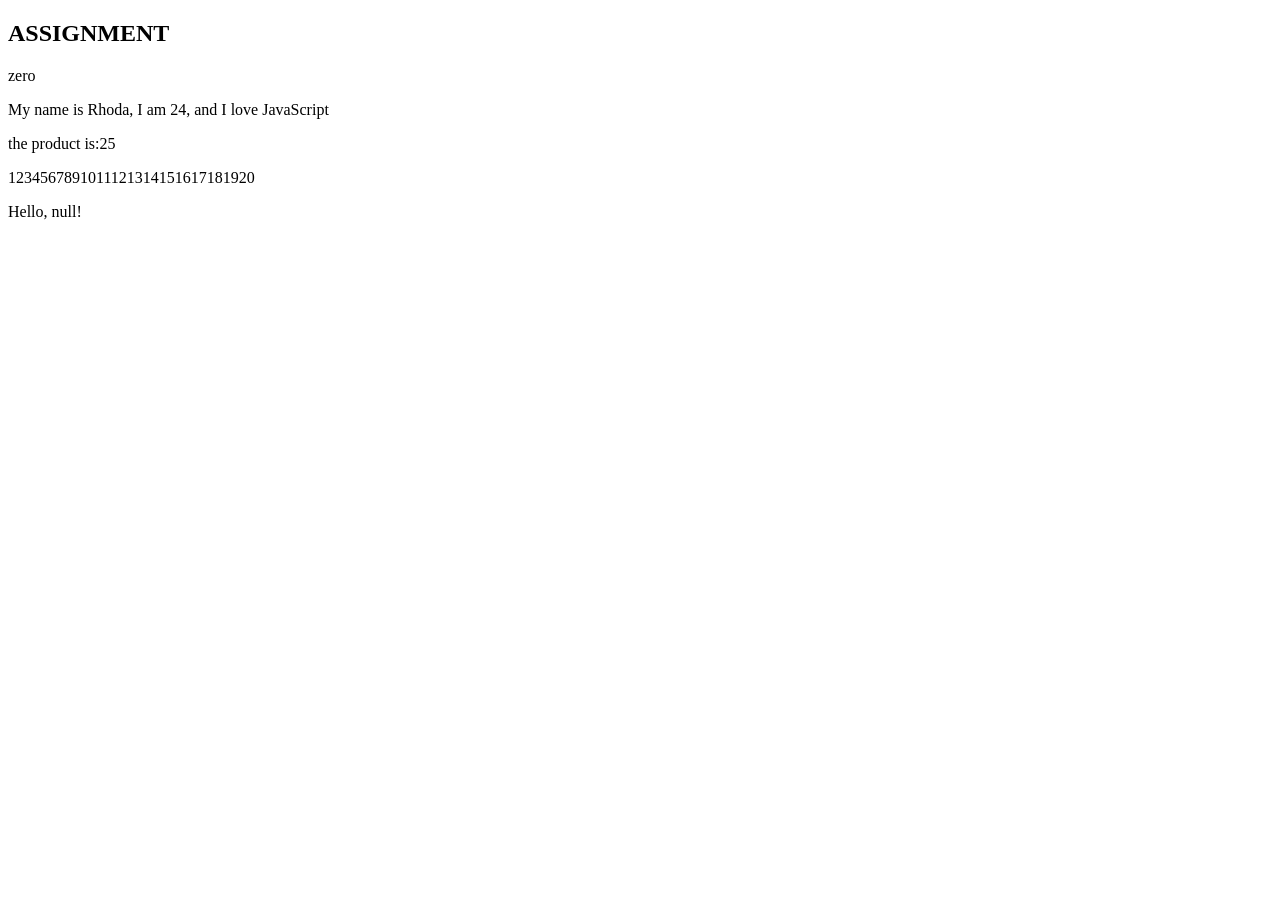
<file: JavaScript and typescript /index.html>
<!DOCTYPE html>
<html>

<head>
  <title>ICBM TRAINING</title>
</head>
<body>
  <h2>ASSIGNMENT</h2>
  
  <p id= "result"></p>
  <script src="pnz.js"></script>
  
  <p id= "aboutme"></p>
  <script src="variables_template_literals.js"></script>
  
  <p id= "product"></p>
  <script src="arrow_function.js"></script>
  
  <p id = "loop"></p>
  <script src="loop.js"></script>
  <p id="output"></p>
  
  <script src="greetuser.js"></script>
</body>

</html>
</file>
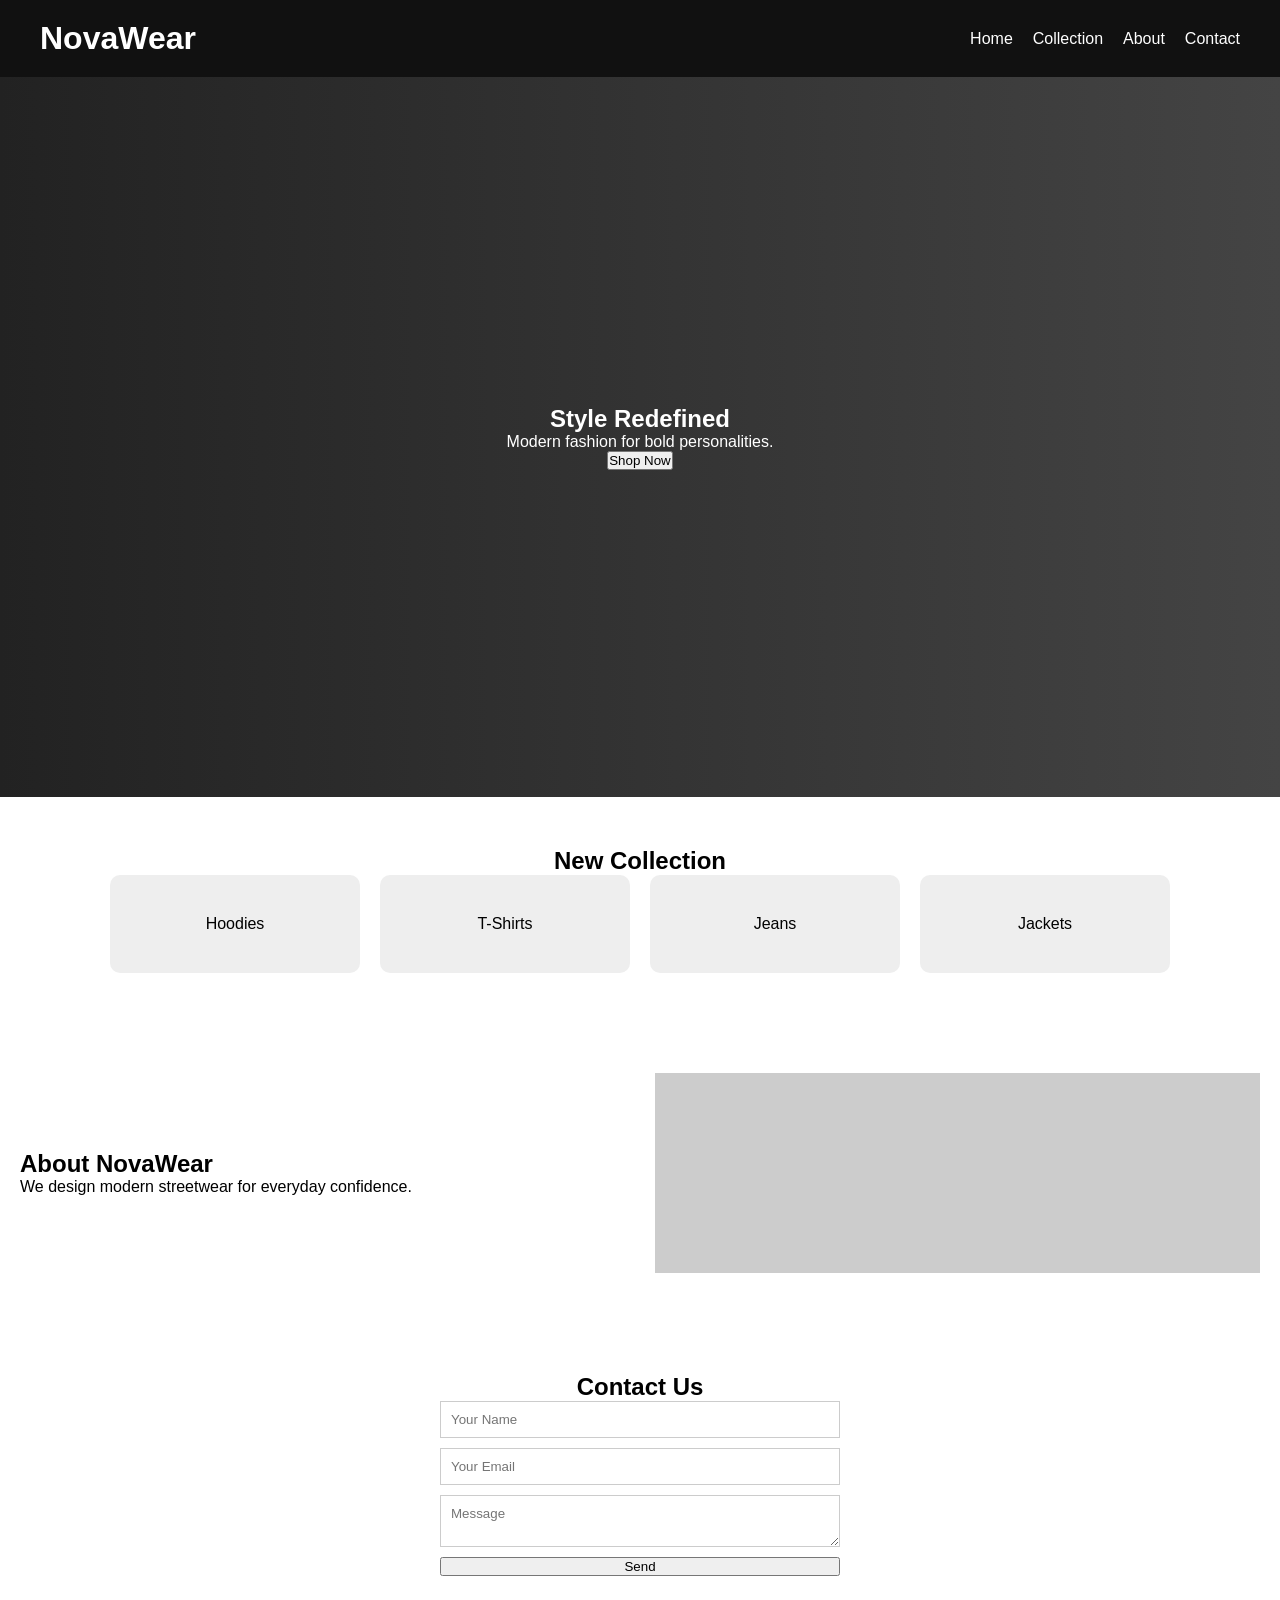
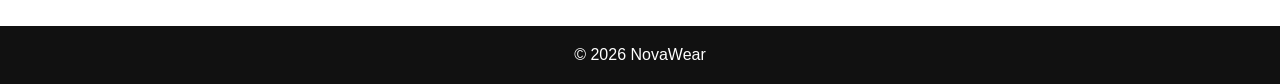
<file: HTML_CSS/good_cloths.html>
<!DOCTYPE html>
<html lang="en">
<head>
  <meta charset="UTF-8" />

  <!-- ✅ RESPONSIVE VIEWPORT (VERY IMPORTANT) -->
  <meta name="viewport" content="width=device-width, initial-scale=1.0" />

  <title>NovaWear - Clothing Brand</title>

  <link rel="stylesheet" href="styles.css" />
</head>

<body>

  <header class="header">
    <h1 class="logo">NovaWear</h1>

    <nav class="nav">
      <a href="#home">Home</a>
      <a href="#collection">Collection</a>
      <a href="#about">About</a>
      <a href="#contact">Contact</a>
    </nav>
  </header>

  <section class="hero" id="home">
    <div class="hero-text">
      <h2>Style Redefined</h2>
      <p>Modern fashion for bold personalities.</p>
      <button>Shop Now</button>
    </div>
  </section>

  <section class="collection" id="collection">
    <h2>New Collection</h2>

    <div class="product-grid">
      <div class="product-card">Hoodies</div>
      <div class="product-card">T-Shirts</div>
      <div class="product-card">Jeans</div>
      <div class="product-card">Jackets</div>
    </div>
  </section>

  <section class="about" id="about">
    <div class="about-container">
      <div class="about-text">
        <h2>About NovaWear</h2>
        <p>We design modern streetwear for everyday confidence.</p>
      </div>

      <div class="about-image"></div>
    </div>
  </section>

  <section class="contact" id="contact">
    <h2>Contact Us</h2>

    <form>
      <input type="text" placeholder="Your Name" />
      <input type="email" placeholder="Your Email" />
      <textarea placeholder="Message"></textarea>
      <button type="submit">Send</button>
    </form>
  </section>

  <footer class="footer">
    <p>&copy; 2026 NovaWear</p>
  </footer>

</body>
</html>
</file>
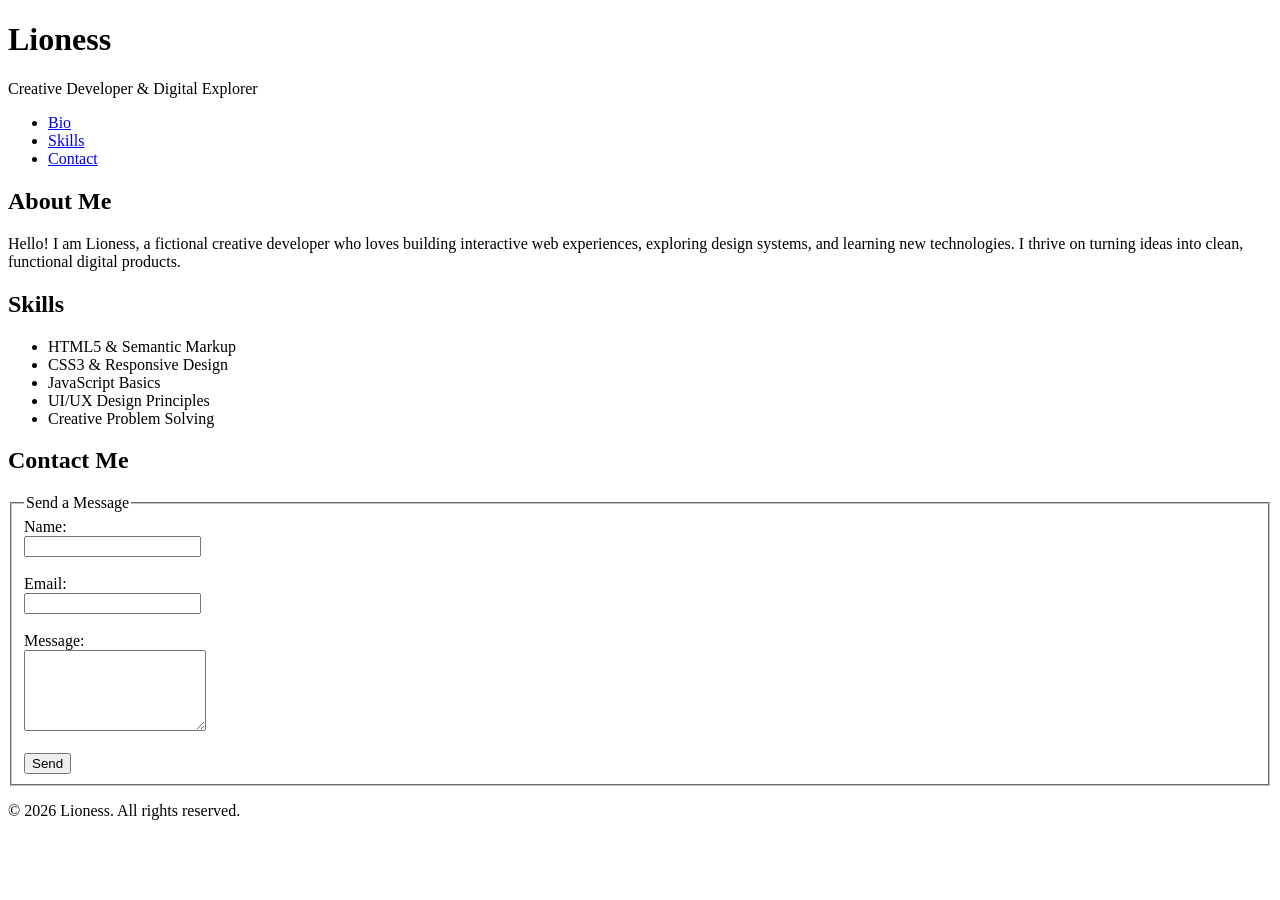
<file: HTML_CSS/personal_profile.html>
<!DOCTYPE html>
<html lang="en">
<head>
  <meta charset="UTF-8" />
  <meta name="viewport" content="width=device-width, initial-scale=1.0" />
  <title>Lioness - Personal Profile</title>
</head>
<body>

  <!-- Page Header -->
  <header>
    <h1>Lioness</h1>
    <p>Creative Developer & Digital Explorer</p>
  </header>

  <!-- Navigation Bar -->
  <nav aria-label="Main navigation">
    <ul>
      <li><a href="#bio">Bio</a></li>
      <li><a href="#skills">Skills</a></li>
      <li><a href="#contact">Contact</a></li>
    </ul>
  </nav>

  <!-- Main Content -->
  <main>

    <!-- Bio Section -->
    <section id="bio">
      <h2>About Me</h2>
      <p>
        Hello! I am Lioness, a fictional creative developer who loves building
        interactive web experiences, exploring design systems, and learning new
        technologies. I thrive on turning ideas into clean, functional digital products.
      </p>
    </section>

    <!-- Skills Section -->
    <section id="skills">
      <h2>Skills</h2>
      <ul>
        <li>HTML5 & Semantic Markup</li>
        <li>CSS3 & Responsive Design</li>
        <li>JavaScript Basics</li>
        <li>UI/UX Design Principles</li>
        <li>Creative Problem Solving</li>
      </ul>
    </section>

    <!-- Contact Section -->
    <section id="contact">
      <h2>Contact Me</h2>

      <form action="#" method="post">
        <fieldset>
          <legend>Send a Message</legend>

          <label for="name">Name:</label><br />
          <input type="text" id="name" name="name" required /><br /><br />

          <label for="email">Email:</label><br />
          <input type="email" id="email" name="email" required /><br /><br />

          <label for="message">Message:</label><br />
          <textarea id="message" name="message" rows="5" required></textarea><br /><br />

          <button type="submit">Send</button>
        </fieldset>
      </form>
    </section>

  </main>

  <!-- Footer -->
  <footer>
    <p>&copy; 2026 Lioness. All rights reserved.</p>
  </footer>

</body>
</html>
</file>
<file: HTML_CSS/styles.css>
/* ✅ RESET + BOX MODEL */
* {
  margin: 0;
  padding: 0;
  box-sizing: border-box;
  font-family: Arial, sans-serif;
}

/* ================= HEADER ================= */
.header {
  display: flex;
  justify-content: space-between;
  align-items: center;
  padding: 20px 40px;
  background: #111;
  color: white;
  flex-wrap: wrap; /* ✅ responsiveness */
}

.nav {
  display: flex;
  gap: 20px;
  flex-wrap: wrap; /* ✅ prevents overflow */
}

.nav a {
  color: white;
  text-decoration: none;
}

/* ================= HERO ================= */
.hero {
  min-height: 80vh; /* ✅ flexible height */
  display: flex;
  align-items: center;
  justify-content: center;
  text-align: center;
  padding: 20px;
  background: linear-gradient(to right, #222, #444);
  color: white;
}

/* ================= COLLECTION ================= */
.collection {
  padding: 50px 20px;
  text-align: center;
}

.product-grid {
  display: flex;
  gap: 20px;
  flex-wrap: wrap; /* ✅ key for responsiveness */
  justify-content: center;
}

.product-card {
  flex: 1 1 200px; /* ✅ flexible sizing */
  max-width: 250px;
  padding: 40px;
  background: #eee;
  border-radius: 10px;
}

/* ================= ABOUT ================= */
.about {
  padding: 50px 20px;
}

.about-container {
  display: flex;
  gap: 30px;
  align-items: center;
  flex-wrap: wrap; /* ✅ important */
}

.about-text,
.about-image {
  flex: 1 1 300px; /* ✅ flexible columns */
}

.about-image {
  height: 200px;
  background: #ccc;
}

/* ================= CONTACT ================= */
.contact {
  padding: 50px 20px;
  text-align: center;
}

.contact form {
  display: flex;
  flex-direction: column;
  gap: 10px;
  max-width: 400px;
  margin: auto;
}

.contact input,
.contact textarea {
  padding: 10px;
  border: 1px solid #ccc;
  width: 100%; /* ✅ responsive input */
}

/* ================= FOOTER ================= */
.footer {
  text-align: center;
  padding: 20px;
  background: #111;
  color: white;
}

/* ================= RESPONSIVE BREAKPOINT ================= */
@media (max-width: 768px) {

  .header {
    flex-direction: column; /* ✅ stack header */
    text-align: center;
  }

  .nav {
    justify-content: center;
  }

  .about-container {
    flex-direction: column; /* ✅ stack sections */
  }

  .product-card {
    flex: 1 1 100%; /* ✅ full width cards on mobile */
  }
}
</file>
